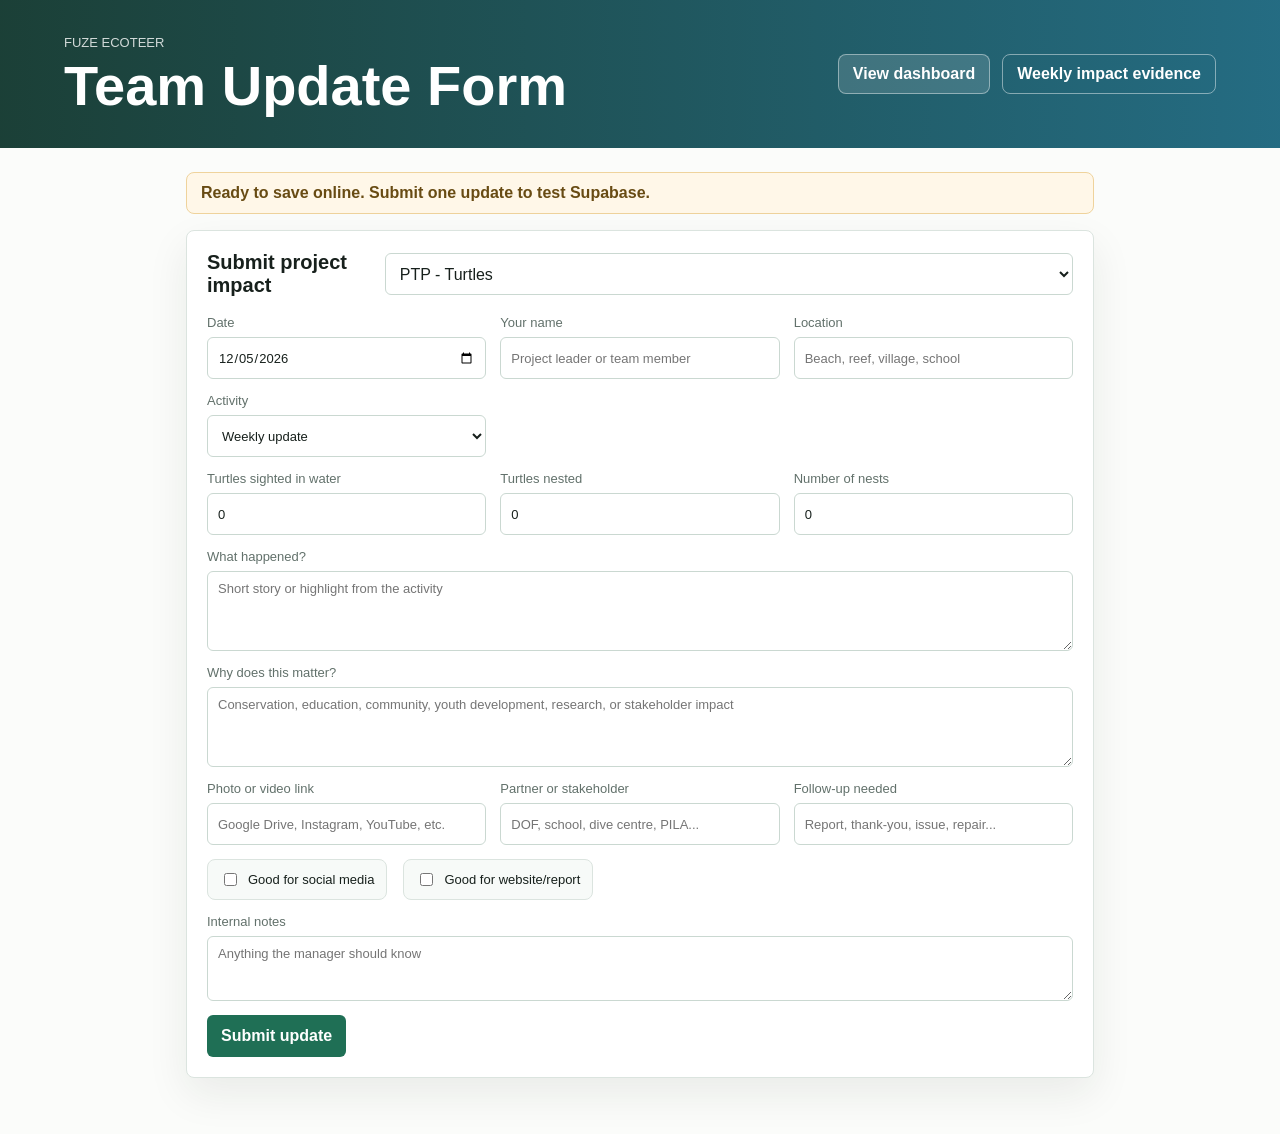
<file: public/form.html>
<!doctype html>
<html lang="en">
  <head>
    <meta charset="utf-8" />
    <meta name="viewport" content="width=device-width, initial-scale=1" />
    <title>Fuze Ecoteer Team Update Form</title>
    <link rel="stylesheet" href="styles.css" />
  </head>
  <body>
    <header class="topbar">
      <div>
        <p class="eyebrow">Fuze Ecoteer</p>
        <h1>Team Update Form</h1>
      </div>
      <div class="top-actions">
        <a class="header-link" href="/dashboard">View dashboard</a>
        <div class="tagline">Weekly impact evidence</div>
      </div>
    </header>

    <main class="form-page">
      <div id="syncStatus" class="sync-status">Checking online database...</div>

      <section class="panel">
        <div class="panel-head">
          <h2>Submit project impact</h2>
          <select id="projectSelect" aria-label="Project">
            <option value="PTP">PTP - Turtles</option>
            <option value="PMRS">PMRS - Marine</option>
            <option value="PEEP">PEEP - Education</option>
          </select>
        </div>

        <form id="teamUpdateForm" class="form-grid">
          <label>
            Date
            <input type="date" name="entry_date" required />
          </label>
          <label>
            Your name
            <input name="leader" placeholder="Project leader or team member" required />
          </label>
          <label>
            Location
            <input name="location" placeholder="Beach, reef, village, school" />
          </label>
          <label>
            Activity
            <select name="activity_type">
              <option value="Weekly update">Weekly update</option>
              <option value="Daily update">Daily update</option>
              <option value="Field survey">Field survey</option>
              <option value="Beach clean-up">Beach clean-up</option>
              <option value="Class/session">Class/session</option>
            </select>
          </label>

          <div id="metricFields" class="metric-fields"></div>

          <label class="wide">
            What happened?
            <textarea name="story_highlight" rows="4" placeholder="Short story or highlight from the activity"></textarea>
          </label>

          <label class="wide">
            Why does this matter?
            <textarea name="impact_message" rows="4" placeholder="Conservation, education, community, youth development, research, or stakeholder impact"></textarea>
          </label>

          <label>
            Photo or video link
            <input name="photo_video_link" placeholder="Google Drive, Instagram, YouTube, etc." />
          </label>
          <label>
            Partner or stakeholder
            <input name="partner_stakeholder" placeholder="DOF, school, dive centre, PILA..." />
          </label>
          <label>
            Follow-up needed
            <input name="follow_up_needed" placeholder="Report, thank-you, issue, repair..." />
          </label>

          <div class="checks wide">
            <label>
              <input type="checkbox" name="best_for_social" />
              Good for social media
            </label>
            <label>
              <input type="checkbox" name="best_for_website" />
              Good for website/report
            </label>
          </div>

          <label class="wide">
            Internal notes
            <textarea name="notes" rows="3" placeholder="Anything the manager should know"></textarea>
          </label>

          <button class="primary" type="submit">Submit update</button>
        </form>
      </section>

      <section class="panel success-panel" id="successPanel" hidden>
        <h2>Update saved</h2>
        <p>The dashboard has been updated online.</p>
        <div class="button-row">
          <a class="button-link" href="/form">Submit another update</a>
          <a class="button-link secondary-link" href="/dashboard">View dashboard</a>
        </div>
      </section>
    </main>

    <div id="toast" role="status"></div>
    <script src="config.js"></script>
    <script src="supabase.js"></script>
    <script src="form.js"></script>
  </body>
</html>
</file>
<file: public/styles.css>
:root {
  --ink: #17201c;
  --muted: #62716b;
  --line: #dbe4df;
  --paper: #fbfcfa;
  --panel: #ffffff;
  --forest: #1f6f55;
  --sea: #17708f;
  --sun: #d99a29;
  --coral: #c85f4a;
  --soft: #edf5f1;
  --shadow: 0 16px 42px rgba(23, 32, 28, 0.08);
}

* {
  box-sizing: border-box;
}

body {
  margin: 0;
  background: var(--paper);
  color: var(--ink);
  font-family: Arial, Helvetica, sans-serif;
}

.topbar {
  align-items: center;
  background:
    linear-gradient(90deg, rgba(18, 56, 47, 0.96), rgba(23, 99, 123, 0.94)),
    url("https://images.unsplash.com/photo-1507525428034-b723cf961d3e?auto=format&fit=crop&w=1800&q=80");
  background-position: center;
  background-size: cover;
  color: white;
  display: flex;
  justify-content: space-between;
  min-height: 148px;
  padding: 28px clamp(18px, 5vw, 64px);
}

.eyebrow {
  font-size: 13px;
  letter-spacing: 0;
  margin: 0 0 8px;
  opacity: 0.8;
  text-transform: uppercase;
}

h1,
h2,
p {
  margin-top: 0;
}

h1 {
  font-size: clamp(32px, 5vw, 56px);
  line-height: 1;
  margin-bottom: 0;
}

h2 {
  font-size: 20px;
  margin-bottom: 18px;
}

.tagline {
  border: 1px solid rgba(255, 255, 255, 0.45);
  border-radius: 8px;
  font-weight: 700;
  padding: 10px 14px;
}

.top-actions {
  align-items: center;
  display: flex;
  flex-wrap: wrap;
  gap: 12px;
  justify-content: flex-end;
}

.header-link {
  background: rgba(255, 255, 255, 0.14);
  border: 1px solid rgba(255, 255, 255, 0.42);
  border-radius: 8px;
  color: white;
  font-weight: 700;
  padding: 10px 14px;
  text-decoration: none;
}

main {
  margin: 0 auto;
  max-width: 1380px;
  padding: 24px clamp(14px, 3vw, 36px) 56px;
}

.dashboard-tools {
  align-items: end;
  background: var(--panel);
  border: 1px solid var(--line);
  border-radius: 8px;
  box-shadow: var(--shadow);
  display: grid;
  gap: 14px;
  grid-template-columns: minmax(160px, 0.8fr) minmax(140px, 0.7fr) minmax(240px, 1.4fr) auto;
  margin-bottom: 18px;
  padding: 16px;
}

.sync-status {
  background: #fff7e8;
  border: 1px solid #efd39c;
  border-radius: 8px;
  color: #684b13;
  font-weight: 700;
  margin-bottom: 16px;
  padding: 11px 14px;
}

.sync-status.online {
  background: #ecf8f2;
  border-color: #a7d8bf;
  color: #175b3f;
}

.sync-status.local {
  background: #fff7e8;
  border-color: #efd39c;
  color: #684b13;
}

.sync-status.error {
  background: #fff0ed;
  border-color: #efb4a8;
  color: #883322;
}

.form-page {
  max-width: 980px;
}

.stat-grid,
.project-row {
  display: grid;
  gap: 14px;
  grid-template-columns: repeat(4, minmax(0, 1fr));
  margin-bottom: 22px;
}

.stat,
.project-card,
.panel {
  background: var(--panel);
  border: 1px solid var(--line);
  border-radius: 8px;
  box-shadow: var(--shadow);
}

.stat {
  min-height: 108px;
  padding: 18px;
  position: relative;
}

.stat::before {
  border-radius: 8px 0 0 8px;
  content: "";
  inset: 0 auto 0 0;
  position: absolute;
  width: 5px;
}

.stat.sea::before {
  background: var(--sea);
}

.stat.forest::before {
  background: var(--forest);
}

.stat.sun::before {
  background: var(--sun);
}

.stat.coral::before {
  background: var(--coral);
}

.stat span,
.project-card span {
  color: var(--muted);
  display: block;
  font-size: 13px;
  margin-bottom: 8px;
}

.stat strong {
  display: block;
  font-size: 30px;
  letter-spacing: 0;
}

.layout {
  display: grid;
  gap: 18px;
  grid-template-columns: minmax(0, 1.15fr) minmax(320px, 0.85fr);
  margin-bottom: 22px;
}

.panel {
  padding: 20px;
}

.panel-head {
  align-items: center;
  display: flex;
  gap: 12px;
  justify-content: space-between;
  margin-bottom: 18px;
}

.panel-head h2 {
  margin-bottom: 0;
}

.form-grid {
  display: grid;
  gap: 14px;
  grid-template-columns: repeat(3, minmax(0, 1fr));
}

label {
  color: var(--muted);
  display: grid;
  font-size: 13px;
  gap: 7px;
}

input,
select,
textarea {
  background: #fff;
  border: 1px solid #cad8d1;
  border-radius: 6px;
  color: var(--ink);
  font: inherit;
  min-height: 42px;
  padding: 9px 10px;
  width: 100%;
}

input[type="checkbox"] {
  min-height: auto;
  width: auto;
}

textarea {
  resize: vertical;
}

.wide,
.metric-fields {
  grid-column: 1 / -1;
}

.metric-fields {
  display: grid;
  gap: 14px;
  grid-template-columns: repeat(3, minmax(0, 1fr));
}

.checks {
  align-items: center;
  display: flex;
  flex-wrap: wrap;
  gap: 16px;
}

.checks label {
  align-items: center;
  background: #f7faf8;
  border: 1px solid var(--line);
  border-radius: 8px;
  color: var(--ink);
  display: flex;
  gap: 8px;
  padding: 10px 12px;
}

button {
  border: 0;
  border-radius: 6px;
  cursor: pointer;
  font: inherit;
  font-weight: 700;
  min-height: 42px;
  padding: 10px 14px;
}

.primary {
  background: var(--forest);
  color: white;
  width: fit-content;
}

.secondary {
  background: var(--soft);
  color: var(--forest);
}

.button-row {
  display: flex;
  flex-wrap: wrap;
  gap: 10px;
}

.button-link {
  background: var(--forest);
  border-radius: 6px;
  color: white;
  display: inline-block;
  font-weight: 700;
  padding: 11px 14px;
  text-decoration: none;
}

.secondary-link {
  background: var(--soft);
  color: var(--forest);
}

.success-panel {
  margin-top: 18px;
}

.project-card {
  min-height: 132px;
  padding: 18px;
}

.project-card strong {
  display: block;
  font-size: 19px;
  margin-bottom: 10px;
}

.project-card .mini {
  color: var(--muted);
  display: flex;
  flex-wrap: wrap;
  gap: 8px;
  margin-top: 14px;
}

.content-card textarea {
  background: #fff;
}

.content-panel {
  margin-bottom: 22px;
}

.content-queue {
  display: grid;
  gap: 14px;
  grid-template-columns: repeat(2, minmax(0, 1fr));
}

.content-card {
  background: #f7faf8;
  border: 1px solid var(--line);
  border-radius: 8px;
  display: grid;
  gap: 12px;
  padding: 14px;
}

.content-meta,
.content-flags {
  align-items: center;
  display: flex;
  flex-wrap: wrap;
  gap: 8px;
}

.content-meta span {
  color: var(--muted);
}

.content-flags a {
  color: var(--sea);
  font-weight: 700;
  text-decoration: none;
}

.empty-state {
  background: #f7faf8;
  border: 1px dashed #b8c7c0;
  border-radius: 8px;
  color: var(--muted);
  padding: 18px;
}

.pill {
  background: var(--soft);
  border-radius: 999px;
  color: var(--ink);
  padding: 5px 9px;
}

.table-wrap {
  overflow-x: auto;
}

table {
  border-collapse: collapse;
  width: 100%;
}

th,
td {
  border-bottom: 1px solid var(--line);
  padding: 11px 8px;
  text-align: left;
  vertical-align: top;
}

th {
  background: #f7faf8;
  color: var(--muted);
  font-size: 13px;
  position: sticky;
  top: 0;
}

.leader-list {
  display: grid;
  gap: 10px;
  margin-bottom: 14px;
}

.leader {
  align-items: center;
  background: #f7faf8;
  border: 1px solid var(--line);
  border-radius: 8px;
  display: grid;
  gap: 8px;
  grid-template-columns: 72px 1fr 1.2fr;
  padding: 10px;
}

#toast {
  background: var(--ink);
  border-radius: 6px;
  bottom: 18px;
  color: white;
  left: 50%;
  opacity: 0;
  padding: 10px 14px;
  pointer-events: none;
  position: fixed;
  transform: translateX(-50%);
  transition: opacity 0.2s ease;
}

#toast.show {
  opacity: 1;
}

@media (max-width: 980px) {
  .layout,
  .stat-grid,
  .project-row,
  .content-queue {
    grid-template-columns: 1fr 1fr;
  }

  .dashboard-tools {
    grid-template-columns: 1fr 1fr;
  }

  .form-grid,
  .metric-fields {
    grid-template-columns: 1fr 1fr;
  }
}

@media (max-width: 680px) {
  .topbar {
    align-items: flex-start;
    flex-direction: column;
    gap: 18px;
  }

  .top-actions {
    align-items: stretch;
    flex-direction: column;
    justify-content: flex-start;
    width: 100%;
  }

  .layout,
  .stat-grid,
  .project-row,
  .content-queue,
  .dashboard-tools,
  .form-grid,
  .metric-fields,
  .leader {
    grid-template-columns: 1fr;
  }

  .panel-head {
    align-items: stretch;
    flex-direction: column;
  }
}
</file>
